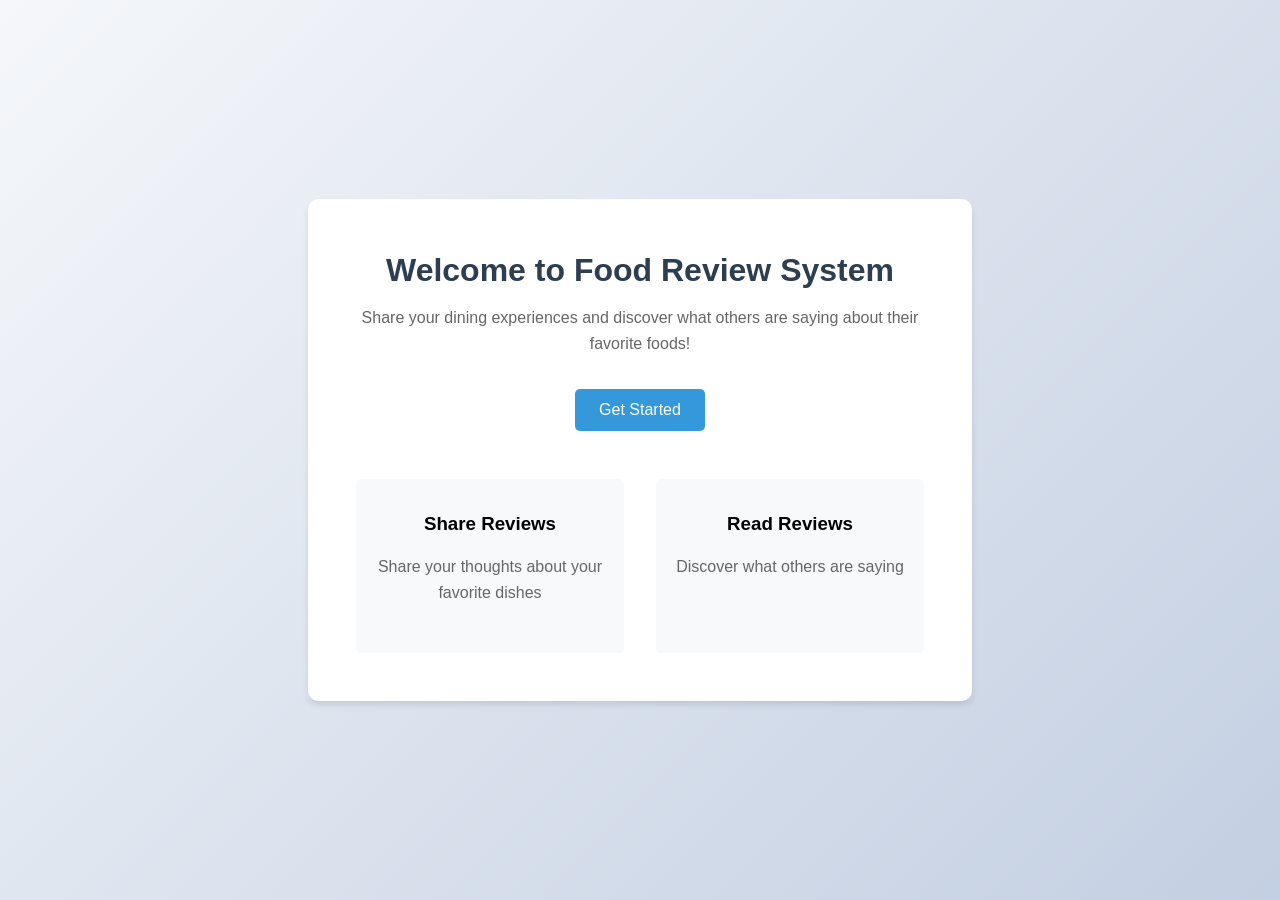
<file: review-management2/src/main/webapp/index.html>
<!DOCTYPE html>
<html lang="en">
<head>
    <meta charset="UTF-8">
    <meta name="viewport" content="width=device-width, initial-scale=1.0">
    <title>Food Review System</title>
    <style>
        body {
            font-family: 'Arial', sans-serif;
            margin: 0;
            padding: 0;
            display: flex;
            justify-content: center;
            align-items: center;
            min-height: 100vh;
            background: linear-gradient(135deg, #f5f7fa 0%, #c3cfe2 100%);
        }
        .container {
            background: white;
            padding: 2rem;
            border-radius: 10px;
            box-shadow: 0 4px 6px rgba(0, 0, 0, 0.1);
            text-align: center;
            max-width: 600px;
            width: 90%;
        }
        h1 {
            color: #2c3e50;
            margin-bottom: 1rem;
        }
        p {
            color: #666;
            margin-bottom: 2rem;
            line-height: 1.6;
        }
        .btn {
            display: inline-block;
            padding: 12px 24px;
            background-color: #3498db;
            color: white;
            text-decoration: none;
            border-radius: 5px;
            transition: background-color 0.3s ease;
        }
        .btn:hover {
            background-color: #2980b9;
        }
        .features {
            display: flex;
            justify-content: space-around;
            margin-top: 2rem;
            flex-wrap: wrap;
        }
        .feature {
            flex: 1;
            min-width: 200px;
            margin: 1rem;
            padding: 1rem;
            background: #f8f9fa;
            border-radius: 5px;
        }
    </style>
</head>
<body>
    <div class="container">
        <h1>Welcome to Food Review System</h1>
        <p>Share your dining experiences and discover what others are saying about their favorite foods!</p>
        <a href="review.jsp" class="btn">Get Started</a>
        
        <div class="features">
            <div class="feature">
                <h3>Share Reviews</h3>
                <p>Share your thoughts about your favorite dishes</p>
            </div>
            <div class="feature">
                <h3>Read Reviews</h3>
                <p>Discover what others are saying</p>
            </div>
        </div>
    </div>
</body>
</html>
</file>
